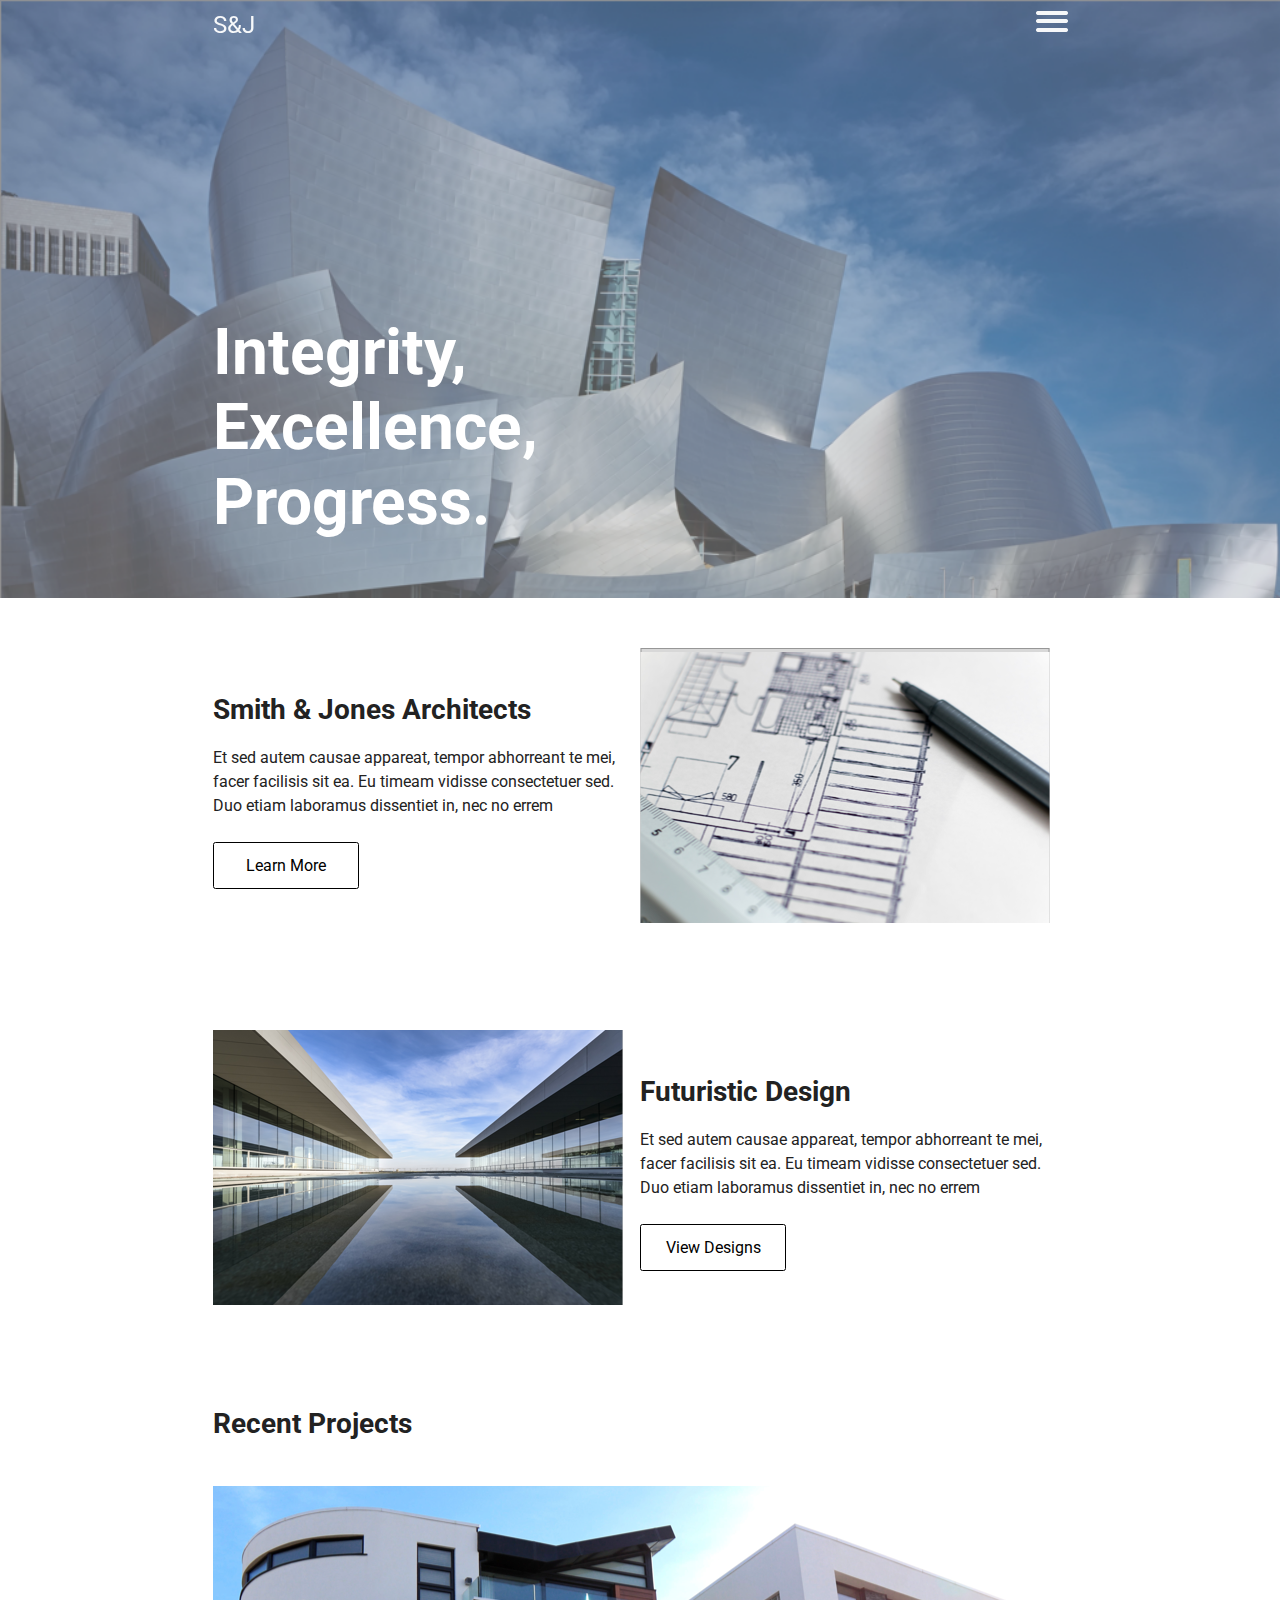
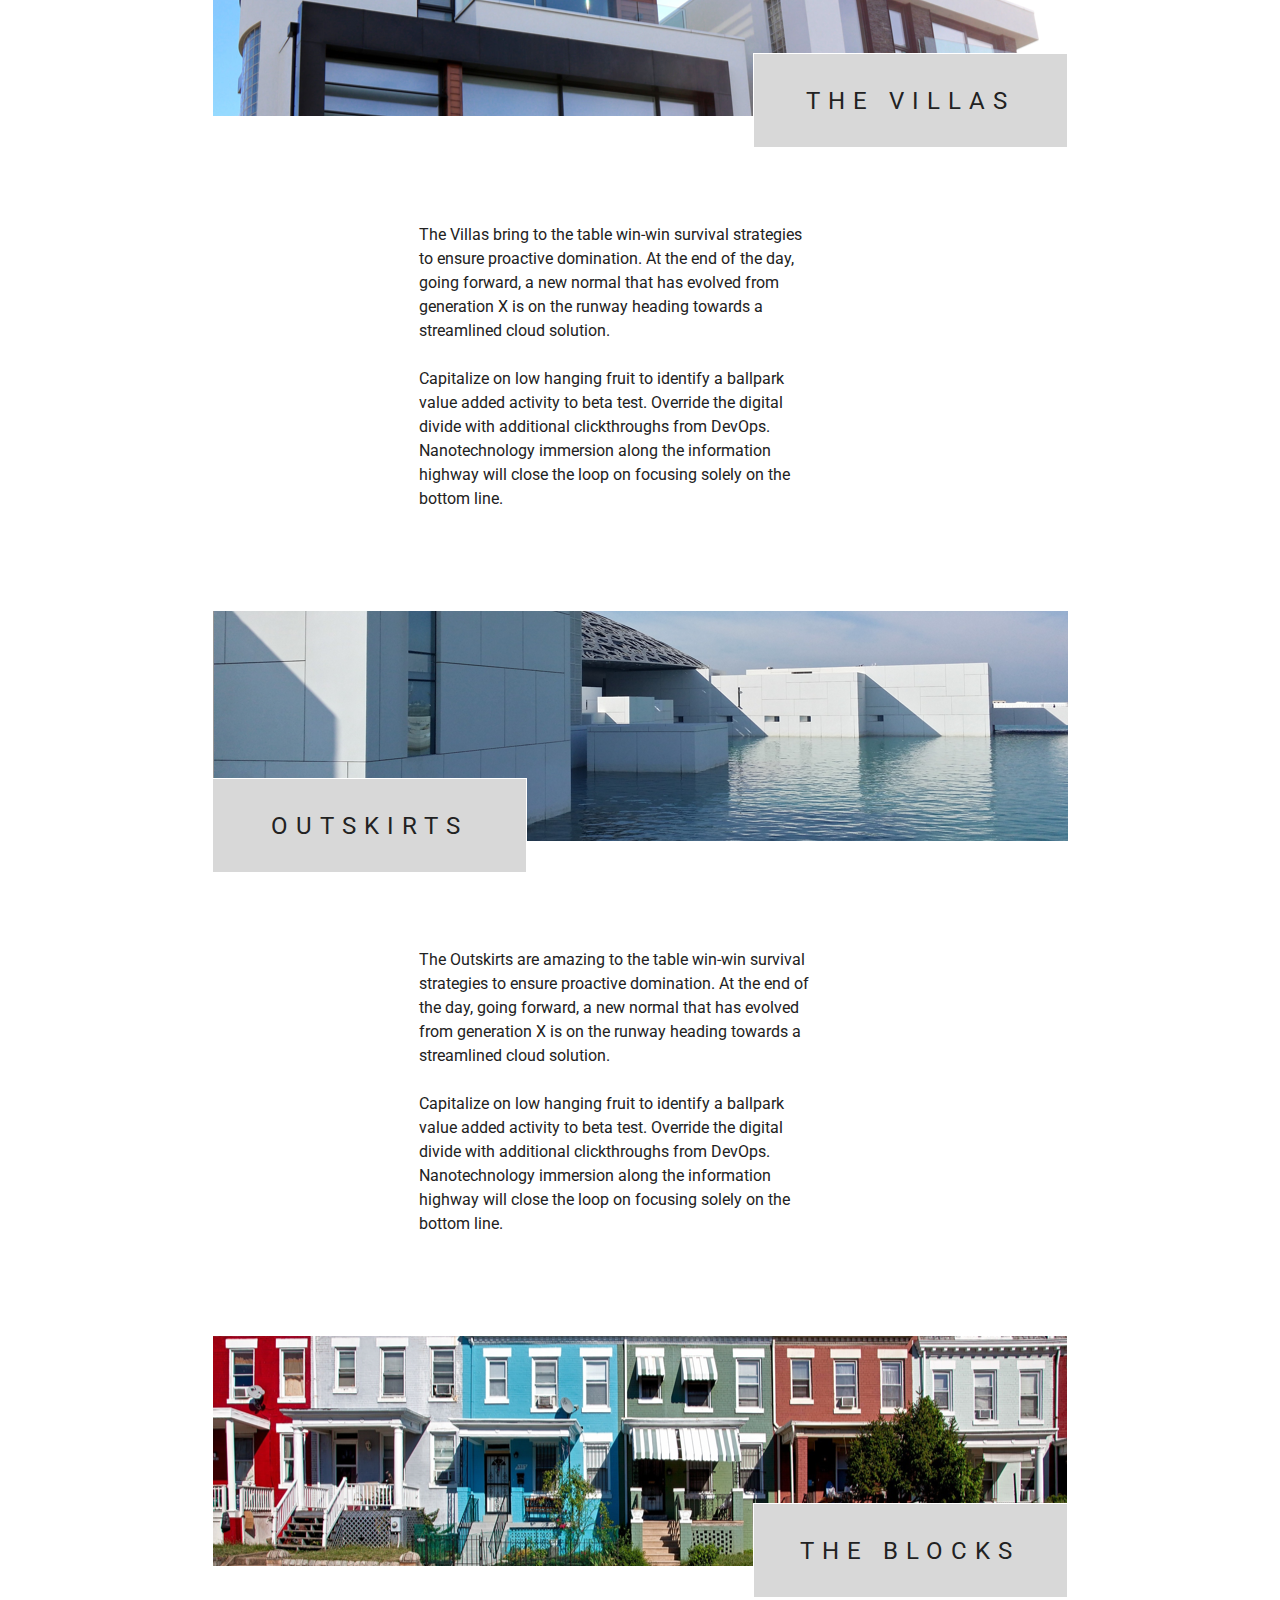
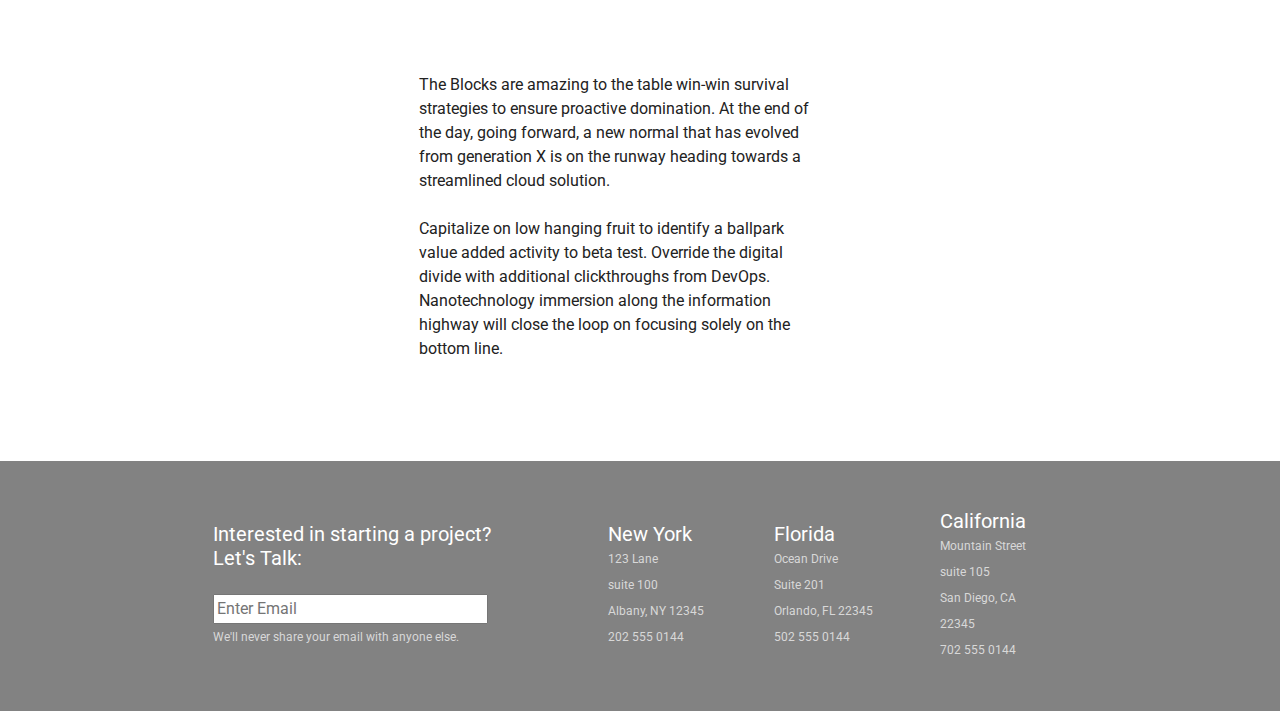
<file: index.html>
<!DOCTYPE html>
<html lang="en">

<head>
	<meta charset="utf-8">
	<title>Home</title>
	<link rel="stylesheet" href="https://maxcdn.bootstrapcdn.com/bootstrap/4.0.0/css/bootstrap.min.css" integrity="sha384-Gn5384xqQ1aoWXA+058RXPxPg6fy4IWvTNh0E263XmFcJlSAwiGgFAW/dAiS6JXm"
	  crossorigin="anonymous">
	<link rel="stylesheet" href="css/index.css">
	<link href="https://fonts.googleapis.com/css?family=Roboto:400,700" rel="stylesheet">
	<!--[if IE]>
		<script src="http://html5shiv.googlecode.com/svn/trunk/html5.js"></script>
	<![endif]-->
</head>

<body>
	<div class="overlay">
		<div class="overlay-content">
			<nav>
				<a href="index.html">Home</a>
				<a href="services.html">Services</a>
				<a href="contact.html">Contact</a>
			</nav>
		</div>
		<button class="close-btn">X</button>
	</div>
	<div class="navigation">
		<div class="container">
			<h1>S&amp;J</h1>
			<div class="hamburger">
				<img src="img/nav-hamburger.png" alt="open hamburger">
			</div>
		</div>
	</div>

	<div class="jumbo-home">
		<div class="container">
			<h1>Integrity,
				<br> Excellence,
				<br> Progress.
			</h1>
		</div>
	</div>

	<div class="container">
		<div class="row1">
			<div class="col-md-6 text">
				<h1>Smith &amp; Jones Architects</h1>
				<br>
				<p>Et sed autem causae appareat, tempor abhorreant te mei, facer facilisis sit ea. Eu timeam vidisse consectetuer sed. Duo
					etiam laboramus dissentiet in, nec no errem
				</p>
				<br>
				<button class="btn btn-secondary buttons">Learn More</button>
			</div>
			<div class="col-md-6 image">
				<img class="home1" src="img/home/home-img-1.png">
				<img class="home1-mobile" src="img/home/home-mobile-img-1.png">
			</div>
		</div>
		<div class="row2">
			<div class="col-md-6 image">
				<img class="home1" src="img/home/home-img-2.png">
				<img src="img/home/home-mobile-img-2.png" alt="water" class="home1-mobile">
			</div>
			<div class="col-md-6 text">
				<h1>Futuristic Design</h1>
				<br>
				<p>Et sed autem causae appareat, tempor abhorreant te mei, facer facilisis sit ea. Eu timeam vidisse consectetuer sed. Duo
					etiam laboramus dissentiet in, nec no errem
				</p>
				<br>
				<button class="btn btn-secondary buttons">View Designs</button>
			</div>
		</div>
		<div class="row">
			<div class="col-md-12 recent-projects">
				<h1>Recent Projects</h1>
			</div>
		</div>
		<div class="row">
			<div class="col-sm-12 villas-img">
				<img class="desktop-villas" src="img/home/home-villas-img.png" alt="picture of villa">
				<img class="mobile-villas" src="img/home/home-mobile-villas-img.png" alt="villas">
				<h1 class="villas">THE VILLAS</h1>
			</div>
		</div>
		<div class="row">
			<div class="col-md-6 centered-text">
				<p>The Villas bring to the table win-win survival strategies
					<br> to ensure proactive domination. At the end of the day,
					<br> going forward, a new normal that has evolved from
					<br> generation X is on the runway heading towards a
					<br> streamlined cloud solution.
					<br>
					<br> Capitalize on low hanging fruit to identify a ballpark
					<br> value added activity to beta test. Override the digital
					<br> divide with additional clickthroughs from DevOps.
					<br> Nanotechnology immersion along the information
					<br> highway will close the loop on focusing solely on the
					<br> bottom line.
				</p>
			</div>
		</div>
		<div class="row">
			<div class="col-md-12 villas-img">
				<img class="desktop-villas" src="img/home/home-outskirts-img.png" alt="picture of villa">
				<img class="mobile-villas" src="img/home/home-mobile-outskirts-img.png" alt="villas">
				<h1 class="outskirts">OUTSKIRTS</h1>
			</div>
		</div>
		<div class="row">
			<div class="col-md-6 centered-text">
				<p>The Outskirts are amazing to the table win-win survival strategies to ensure proactive domination. At the end of
					<br> the day, going forward, a new normal that has evolved
					<br> from generation X is on the runway heading towards a
					<br> streamlined cloud solution.
					<br>
					<br> Capitalize on low hanging fruit to identify a ballpark
					<br> value added activity to beta test. Override the digital
					<br> divide with additional clickthroughs from DevOps.
					<br> Nanotechnology immersion along the information
					<br> highway will close the loop on focusing solely on the
					<br> bottom line.
				</p>
			</div>
		</div>
		<div class="row">
			<div class="col-md-12 villas-img">
				<img class="desktop-villas" src="img/home/home-the-blocks-img.png" alt="picture of villa">
				<img class="mobile-villas" src="img/home/home-mobile-the-blocks-img.png" alt="villas">
				<h1 class="villas">THE BLOCKS</h1>
			</div>
		</div>
		<div class="row">
			<div class="col-md-6 centered-text">
				<p>The Blocks are amazing to the table win-win survival strategies to ensure proactive domination. At the end of
					<br> the day, going forward, a new normal that has evolved
					<br> from generation X is on the runway heading towards a
					<br> streamlined cloud solution.
					<br>
					<br> Capitalize on low hanging fruit to identify a ballpark
					<br> value added activity to beta test. Override the digital
					<br> divide with additional clickthroughs from DevOps.
					<br> Nanotechnology immersion along the information
					<br> highway will close the loop on focusing solely on the
					<br> bottom line.
				</p>
			</div>
		</div>
	</div>
	<div class="footer">
		<div class="container footer-container">
			<div class="col-md-5">
				<h1>Interested in starting a project?
					<br> Let's Talk:</h1>
				<br>
				<form>
					<input type="text" placeholder="Enter Email">
				</form>
				<p>We'll never share your email with anyone else.</p>
			</div>
			<div class="col-md-2">
				<h1>New York</h1>
				<p>123 Lane</p>
				<p>suite 100</p>
				<p>Albany, NY 12345</p>
				<p>202 555 0144</p>
			</div>
			<div class="col-md-2">
				<h1>Florida</h1>
				<p>Ocean Drive</p>
				<p>Suite 201</p>
				<p>Orlando, FL 22345</p>
				<p>502 555 0144</p>
			</div>
			<div class="col-md-2">
				<h1>California</h1>
				<p>Mountain Street</p>
				<p>suite 105</p>
				<p>San Diego, CA 22345</p>
				<p>702 555 0144</p>
			</div>
		</div>
	</div>


	<script src="js/index.js"></script>
	<script src="https://code.jquery.com/jquery-3.2.1.slim.min.js" integrity="sha384-KJ3o2DKtIkvYIK3UENzmM7KCkRr/rE9/Qpg6aAZGJwFDMVNA/GpGFF93hXpG5KkN"
	  crossorigin="anonymous"></script>
	<script src="https://cdnjs.cloudflare.com/ajax/libs/popper.js/1.12.9/umd/popper.min.js" integrity="sha384-ApNbgh9B+Y1QKtv3Rn7W3mgPxhU9K/ScQsAP7hUibX39j7fakFPskvXusvfa0b4Q"
	  crossorigin="anonymous"></script>
	<script src="https://maxcdn.bootstrapcdn.com/bootstrap/4.0.0/js/bootstrap.min.js" integrity="sha384-JZR6Spejh4U02d8jOt6vLEHfe/JQGiRRSQQxSfFWpi1MquVdAyjUar5+76PVCmYl"
	  crossorigin="anonymous"></script>

</body>

</html>
</file>
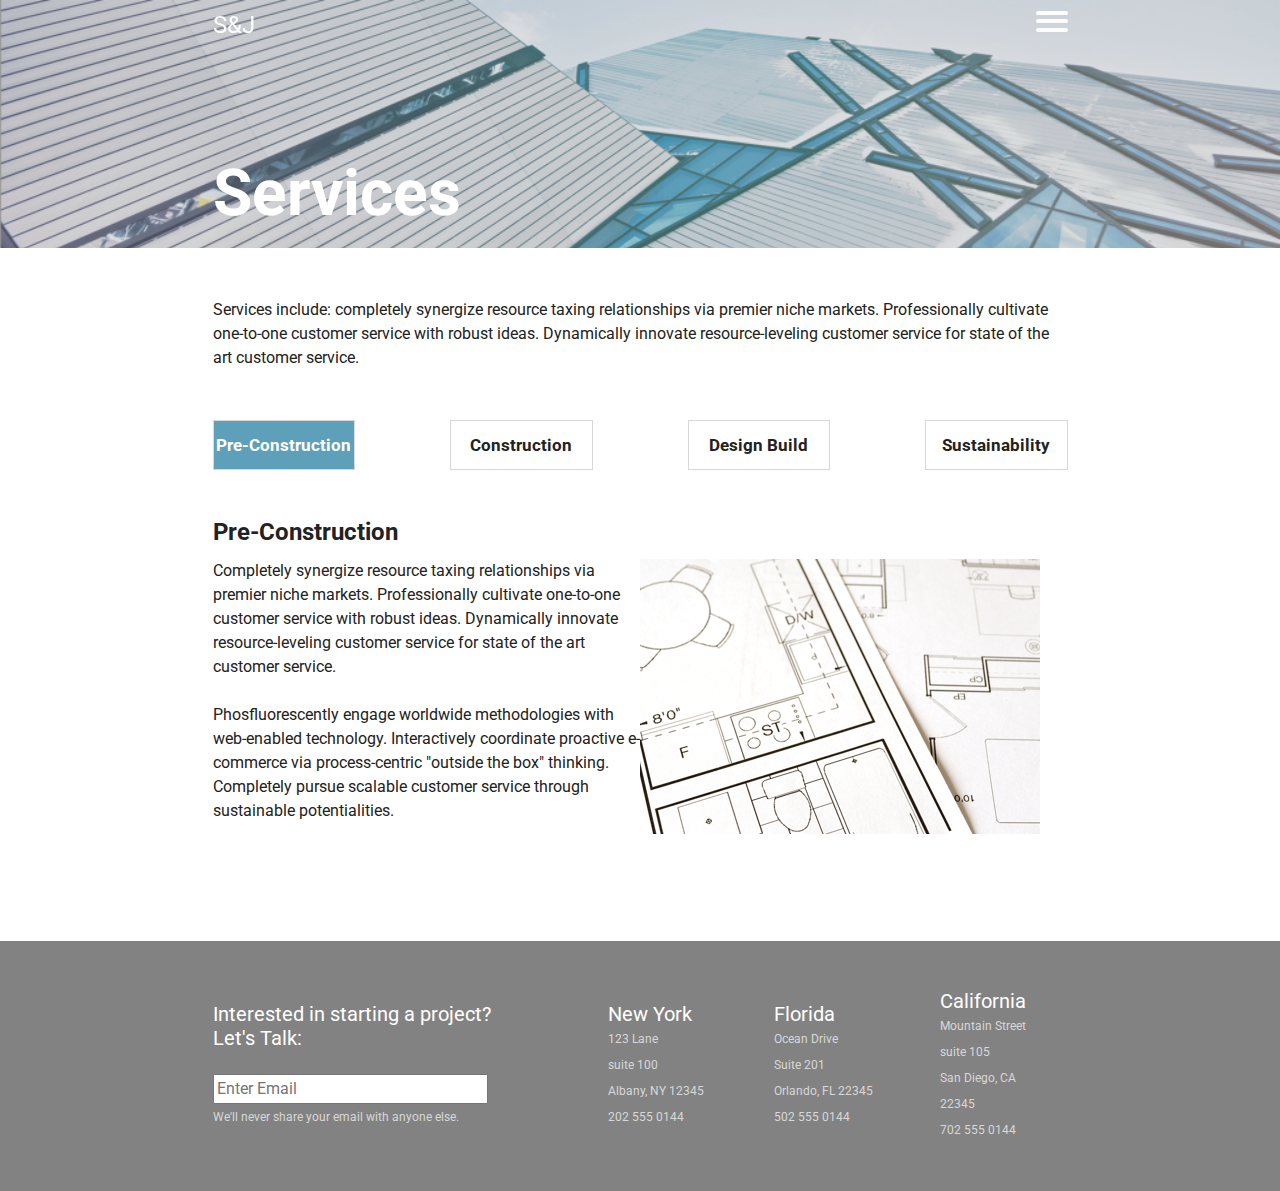
<file: services.html>
<!DOCTYPE html>
<html lang="en">

<head>
	<meta charset="utf-8">
	<title>Services</title>
	<link rel="stylesheet" href="https://maxcdn.bootstrapcdn.com/bootstrap/4.0.0/css/bootstrap.min.css" integrity="sha384-Gn5384xqQ1aoWXA+058RXPxPg6fy4IWvTNh0E263XmFcJlSAwiGgFAW/dAiS6JXm"
	  crossorigin="anonymous">
	<link rel="stylesheet" href="css/index.css">
	<link href="https://fonts.googleapis.com/css?family=Roboto:400,700" rel="stylesheet">
	<!--[if IE]>
		<script src="http://html5shiv.googlecode.com/svn/trunk/html5.js"></script>
	<![endif]-->
</head>

<body>

	<div class="overlay">
		<div class="overlay-content">
			<nav>
				<a href="index.html">Home</a>
				<a href="services.html">Services</a>
				<a href="contact.html">Contact</a>
			</nav>
		</div>
		<button class="close-btn">X</button>
	</div>
	<div class="navigation">
		<div class="container">
			<h1>S&amp;J</h1>
			<div class="hamburger">
				<img src="img/nav-hamburger.png" alt="open hamburger">
			</div>
		</div>
	</div>

	<div class="jumbo-services">
		<div class="container">
			<h1>Services</h1>
		</div>
	</div>

	<div class="container">
		<div class="col-sm-12 services-text">
			<p>Services include: completely synergize resource taxing relationships via premier niche markets. Professionally cultivate
				one-to-one customer service with robust ideas. Dynamically innovate resource-leveling customer service for state of the
				art customer service.</p>
		</div>

		<div class="tabs">
			<div class="row tabs-links">
				<div class="col-md-2 tabs-link" data-tab="1">Pre-Construction</div>
				<div class="col-md-2 tabs-link" data-tab="2">Construction</div>
				<div class="col-md-2 tabs-link" data-tab="3">Design Build</div>
				<div class="col-md-2 tabs-link" data-tab="4">Sustainability</div>
			</div>
			<div class="tabs-items">
				<div class="row tabs-item" data-tab="1">
					<div class="col-md-12 tabs-item-title">Pre-Construction</div>
					<div class="col-md-6 tabs-item-description">
						Completely synergize resource taxing relationships via premier niche markets. Professionally cultivate one-to-one customer
						service with robust ideas. Dynamically innovate resource-leveling customer service for state of the art customer service.
						<br>
						<br>Phosfluorescently engage worldwide methodologies with web-enabled technology. Interactively coordinate proactive e-commerce
						via process-centric "outside the box" thinking. Completely pursue scalable customer service through sustainable potentialities.
					</div>
					<div class="col-md-6 tabs-image">
						<img class="pre-const-desktop" src="img/services/services-tab-pre-construction-img.png" alt="construction">
						<img class="pre-const-mobile" src="img/services/services-tab-mobile-pre-construction-img.png" alt="construction">
					</div>
				</div>
				<div class="row tabs-item" data-tab="2">
					<div class="col-md-12 tabs-item-title">Construction</div>
					<div class="col-md-6 tabs-item-description">
						Completely synergize resource taxing relationships via premier niche markets. Professionally cultivate one-to-one customer
						service with robust ideas. Dynamically innovate resource-leveling customer service for state of the art customer service.
						<br>
						<br>Phosfluorescently engage worldwide methodologies with web-enabled technology. Interactively coordinate proactive e-commerce
						via process-centric "outside the box" thinking. Completely pursue scalable customer service through sustainable potentialities.
					</div>
					<div class="col-md-6 tabs-image">
						<img class="pre-const-desktop" src="img/services/services-tab-construction-img.png" alt="construction">
						<img class="pre-const-mobile" src="img/services/services-tab-mobile-construction-img.png" alt="construction">
					</div>
				</div>
				<div class="row tabs-item" data-tab="3">
					<div class="col-md-12 tabs-item-title">Design Build</div>
					<div class="col-md-6 tabs-item-description">
						Completely synergize resource taxing relationships via premier niche markets. Professionally cultivate one-to-one customer
						service with robust ideas. Dynamically innovate resource-leveling customer service for state of the art customer service.
						<br>
						<br>Phosfluorescently engage worldwide methodologies with web-enabled technology. Interactively coordinate proactive e-commerce
						via process-centric "outside the box" thinking. Completely pursue scalable customer service through sustainable potentialities.
					</div>
					<div class="col-md-6 tabs-image">
						<img class="pre-const-desktop" src="img/services/services-tab-design-build-img.png" alt="construction">
						<img class="pre-const-mobile" src="img/services/services-tab-mobile-design-build-img.png" alt="construction">
					</div>
				</div>
				<div class="row tabs-item" data-tab="4">
					<div class="col-md-12 tabs-item-title">Sustainability</div>
					<div class="col-md-6 tabs-item-description">
						Completely synergize resource taxing relationships via premier niche markets. Professionally cultivate one-to-one customer
						service with robust ideas. Dynamically innovate resource-leveling customer service for state of the art customer service.
						<br>
						<br>Phosfluorescently engage worldwide methodologies with web-enabled technology. Interactively coordinate proactive e-commerce
						via process-centric "outside the box" thinking. Completely pursue scalable customer service through sustainable potentialities.
					</div>
					<div class="col-md-6 tabs-image">
						<img class="pre-const-desktop" src="img/services/services-tab-sustainability-img.png" alt="construction">
						<img class="pre-const-mobile" src="img/services/services-tab-mobile-sustainability-img.png" alt="construction">
					</div>
				</div>
			</div>
		</div>
	</div>
	<div class="footer">
		<div class="container footer-container">
			<div class="col-md-5">
				<h1>Interested in starting a project?
					<br> Let's Talk:</h1>
				<br>
				<form>
					<input type="text" placeholder="Enter Email">
				</form>
				<p>We'll never share your email with anyone else.</p>
			</div>
			<div class="col-md-2">
				<h1>New York</h1>
				<p>123 Lane</p>
				<p>suite 100</p>
				<p>Albany, NY 12345</p>
				<p>202 555 0144</p>
			</div>
			<div class="col-md-2">
				<h1>Florida</h1>
				<p>Ocean Drive</p>
				<p>Suite 201</p>
				<p>Orlando, FL 22345</p>
				<p>502 555 0144</p>
			</div>
			<div class="col-md-2">
				<h1>California</h1>
				<p>Mountain Street</p>
				<p>suite 105</p>
				<p>San Diego, CA 22345</p>
				<p>702 555 0144</p>
			</div>
		</div>
	</div>


	<script src="js/index.js"></script>
	<script src="https://code.jquery.com/jquery-3.2.1.slim.min.js" integrity="sha384-KJ3o2DKtIkvYIK3UENzmM7KCkRr/rE9/Qpg6aAZGJwFDMVNA/GpGFF93hXpG5KkN"
	  crossorigin="anonymous"></script>
	<script src="https://cdnjs.cloudflare.com/ajax/libs/popper.js/1.12.9/umd/popper.min.js" integrity="sha384-ApNbgh9B+Y1QKtv3Rn7W3mgPxhU9K/ScQsAP7hUibX39j7fakFPskvXusvfa0b4Q"
	  crossorigin="anonymous"></script>
	<script src="https://maxcdn.bootstrapcdn.com/bootstrap/4.0.0/js/bootstrap.min.js" integrity="sha384-JZR6Spejh4U02d8jOt6vLEHfe/JQGiRRSQQxSfFWpi1MquVdAyjUar5+76PVCmYl"
	  crossorigin="anonymous"></script>
</body>

</html>
</file>
<file: css/index.css>
/*------------------------------------*\
RESET
\*------------------------------------*/
/* http://meyerweb.com/eric/tools/css/reset/ 
v2.0b1 | 201101 
NOTE:WORK IN PROGRESS
USE WITH CAUTION AND TEST WITH ABANDON */
html,
body,
div,
span,
applet,
object,
iframe,
h1,
h2,
h3,
h4,
h5,
h6,
p,
blockquote,
pre,
a,
abbr,
acronym,
address,
big,
cite,
code,
del,
dfn,
em,
img,
ins,
kbd,
q,
s,
samp,
small,
strike,
strong,
sub,
sup,
tt,
var,
b,
u,
i,
center,
dl,
dt,
dd,
ol,
ul,
li,
fieldset,
form,
label,
legend,
table,
caption,
tbody,
tfoot,
thead,
tr,
th,
td,
article,
aside,
canvas,
details,
figcaption,
figure,
footer,
header,
hgroup,
menu,
nav,
section,
summary,
time,
mark,
audio,
video {
  margin: 0;
  padding: 0;
  border: 0;
  outline: 0;
  font-size: 100%;
  font: inherit;
  vertical-align: baseline;
}
/* HTML5 display-role reset for older browsers */
article,
aside,
details,
figcaption,
figure,
footer,
header,
hgroup,
menu,
nav,
section {
  display: block;
}
body {
  line-height: 1;
}
ol,
ul {
  list-style: none;
}
blockquote,
q {
  quotes: none;
}
blockquote:before,
blockquote:after,
q:before,
q:after {
  content: ’’;
  content: none;
}
ins {
  text-decoration: none;
}
del {
  text-decoration: line-through;
}
table {
  border-collapse: collapse;
  border-spacing: 0;
}
html {
  font-size: 62.5%;
}
body {
  background: #FFFFFF;
  color: #222222;
  font-family: 'Roboto', sans-serif;
  font-weight: 400;
  font-size: 1.6rem;
  line-height: 2.4rem;
}
.container {
  max-width: 855px;
  margin: 0 auto;
  padding: 0;
}
.navigation {
  position: fixed;
  height: 50px;
  width: 100%;
  opacity: .95;
  z-index: 20;
}
@media (max-width: 400px) {
  .navigation {
    width: 400px;
  }
}
.navigation h1 {
  color: #FFFFFF;
  font-size: 2.4rem;
}
.navigation .container {
  display: flex;
  height: 50px;
  justify-content: space-between;
  align-items: center;
}
@media (max-width: 400px) {
  .navigation h1 {
    padding-left: 15px;
  }
  .navigation .hamburger {
    padding-right: 15px;
  }
}
.overlay {
  background: #9da7b1;
  height: 100vh;
  width: 100vw;
  position: fixed;
  opacity: 0.95;
  display: none;
  z-index: 100;
}
.overlay .overlay-content {
  display: flex;
  justify-content: center;
  align-items: center;
  height: 100vh;
  width: 100vw;
}
.overlay .overlay-content nav {
  display: flex;
  flex-direction: column;
}
.overlay .overlay-content nav a {
  margin-bottom: 30px;
  font-weight: bold;
  font-size: 4.8rem;
  line-height: 8.5rem;
  color: #FFFFFF;
}
.overlay .overlay-content nav a:hover {
  color: #222222;
}
.overlay .close-btn {
  width: 45px;
  height: 45px;
  position: absolute;
  top: 20px;
  right: 40px;
}
.hamburger {
  cursor: pointer;
  padding: 0;
}
.footer {
  width: 100%;
  height: 250px;
  background: #828282;
  color: #FFFFFF;
}
@media (max-width: 400px) {
  .footer {
    height: 700px;
    padding: 0 15px;
  }
}
@media (max-width: 400px) {
  .col-md-2 {
    padding-left: 0;
  }
}
.footer-container {
  height: 250px;
  display: flex;
  align-items: center;
  justify-content: space-between;
}
@media (max-width: 400px) {
  .footer-container {
    flex-direction: column;
    justify-content: space-between;
    height: 700px;
  }
}
.footer-container h1 {
  font-size: 2rem;
  line-height: 2.4rem;
}
@media (max-width: 400px) {
  .footer-container h1 {
    padding-top: 25px;
  }
}
.footer-container p {
  font-size: 1.2rem;
  line-height: 2.6rem;
  color: #D8D8D8;
}
input {
  width: 275px;
}
.jumbo-home {
  width: 100%;
  height: 598px;
  background: url('../img/home/home-jumbotron.png');
  background-size: cover;
}
@media (max-width: 400px) {
  .jumbo-home {
    background: url('../img/home/home-mobile-jumbotron.png');
    height: 260px;
    background-size: cover;
  }
}
.jumbo-home .container {
  height: 100%;
  position: relative;
  padding: 0;
}
.jumbo-home h1 {
  font-weight: 700;
  font-size: 6.4rem;
  line-height: 7.5rem;
  color: #FFFFFF;
  position: absolute;
  bottom: 58px;
}
@media (max-width: 400px) {
  .jumbo-home h1 {
    font-weight: 400;
    font-size: 4.4rem;
    line-height: 4.5rem;
    bottom: 24px;
    left: 15px;
  }
}
.row1 {
  display: flex;
  padding: 50px 0;
}
@media (max-width: 400px) {
  .row1 {
    flex-direction: column-reverse;
    padding: 55px;
  }
}
.row1 h1 {
  font-weight: 700;
  font-size: 2.8rem;
  color: #222222;
  padding-top: 50px;
}
@media (max-width: 400px) {
  .row1 h1 {
    font-size: 2.5rem;
  }
}
.row1 .buttons {
  width: 146px;
  height: 47px;
  background: #FFFFFF;
  color: black;
  border: 1px solid black;
  font-size: 1.6rem;
}
@media (max-width: 400px) {
  .row1 .buttons {
    width: 289px;
  }
}
.row2 {
  display: flex;
  padding: 50px 0;
}
@media (max-width: 400px) {
  .row2 {
    flex-direction: column;
    padding: 0 55px 55px 55px;
  }
}
.row2 h1 {
  font-weight: 700;
  font-size: 2.8rem;
  color: #222222;
  padding-top: 50px;
}
.row2 .buttons {
  width: 146px;
  height: 47px;
  background: #FFFFFF;
  color: black;
  border: 1px solid black;
  font-size: 1.6rem;
}
@media (max-width: 400px) {
  .row2 .buttons {
    width: 267px;
  }
}
@media (max-width: 400px) {
  .home1 {
    display: none;
  }
}
.home1-mobile {
  display: none;
}
@media (max-width: 400px) {
  .home1-mobile {
    display: flex;
  }
}
.col-md-6 {
  padding-left: 0;
  padding-right: 0;
}
.recent-projects {
  font-weight: 700;
  font-size: 2.8rem;
  color: #222222;
  padding: 50px 15px;
}
@media (max-width: 400px) {
  .recent-projects {
    margin-left: 54px;
    padding-top: 0px;
  }
}
.villas-image {
  position: relative;
}
@media (max-width: 400px) {
  .desktop-villas {
    display: none;
  }
}
.mobile-villas {
  display: none;
}
@media (max-width: 400px) {
  .mobile-villas {
    display: block;
    margin: 0 auto;
  }
}
.villas {
  display: flex;
  position: absolute;
  right: 15px;
  bottom: -25px;
  height: 95px;
  width: 315px;
  background: #D8D8D8;
  border: 1px solid #FFFFFF;
  align-items: center;
  justify-content: center;
  font-size: 2.4rem;
  letter-spacing: .8rem;
}
@media (max-width: 400px) {
  .villas {
    right: 71px;
    bottom: -75px;
    width: 286px;
  }
}
.centered-text {
  font-size: 1.6rem;
  line-height: 2.4rem;
  margin: 0 auto;
  padding-top: 100px;
  padding-bottom: 100px;
}
@media (max-width: 400px) {
  .centered-text {
    width: 286px;
    padding-bottom: 50px;
  }
}
.outskirts {
  display: flex;
  position: absolute;
  left: 14px;
  bottom: -25px;
  height: 95px;
  width: 315px;
  background: #D8D8D8;
  border: 1px solid #FFFFFF;
  align-items: center;
  justify-content: center;
  font-size: 2.4rem;
  letter-spacing: .8rem;
}
@media (max-width: 400px) {
  .outskirts {
    left: 71px;
    bottom: -75px;
    width: 286px;
  }
}
.col-md-5 {
  padding: 0;
}
.jumbo-services {
  width: 100%;
  height: 248px;
  background: url('../img/services/services-jumbotron.png');
  background-size: cover;
}
@media (max-width: 400px) {
  .jumbo-services {
    background: url('../img/services/services-mobile-jumbotron.png');
    background-size: cover;
  }
}
.jumbo-services .container {
  height: 100%;
  position: relative;
  padding: 0;
}
.jumbo-services h1 {
  font-weight: 700;
  font-size: 6.4rem;
  line-height: 7.5rem;
  color: #FFFFFF;
  position: absolute;
  bottom: 17px;
}
@media (max-width: 400px) {
  .jumbo-services h1 {
    font-weight: 400;
    font-size: 4.4rem;
    line-height: 4.5rem;
    bottom: 24px;
    left: 15px;
  }
}
.services-text {
  margin: 50px 0;
  padding: 0;
}
@media (max-width: 400px) {
  .services-text {
    margin: 25px 15px;
  }
  .services-text p {
    padding-right: 25px;
  }
}
.tabs {
  width: 100%;
}
.tabs .tabs-item {
  display: none;
  padding-top: 50px;
}
.tabs .tabs-item-selected {
  display: flex;
  max-width: 855px;
  margin: 0 auto;
}
.tabs-link {
  padding: 10px 0;
  display: flex;
  height: 50px;
  width: 100px;
  background: white;
  border: 1px solid #D8D8D8;
  align-items: center;
  justify-content: center;
  font-weight: 700;
  font-size: 1.7rem;
}
.tabs-link:hover {
  background: #5E9FB9;
  cursor: pointer;
}
@media (max-width: 400px) {
  .tabs-link {
    width: 95%;
    margin: 0 auto;
    margin-bottom: 15px;
  }
}
@media (max-width: 400px) {
  .tabs-links {
    flex-direction: column;
    width: 100%;
  }
}
.tabs-link-selected {
  z-index: 2;
  background-color: #5E9FB9;
  color: #FFFFFF;
}
.tabs-item-title {
  font-size: 2.4rem;
  font-weight: bold;
  padding-left: 0;
  padding-bottom: 15px;
}
.tabs-items {
  padding-bottom: 100px;
}
@media (max-width: 400px) {
  .tabs-items {
    margin: 0 15px;
  }
}
.tabs-links {
  display: flex;
  justify-content: space-between;
  margin: 0 auto;
}
@media (max-width: 400px) {
  .pre-const-desktop {
    display: none;
  }
}
.pre-const-mobile {
  display: none;
}
@media (max-width: 400px) {
  .pre-const-mobile {
    display: block;
    margin: 15px auto;
    width: 100%;
  }
}
</file>
